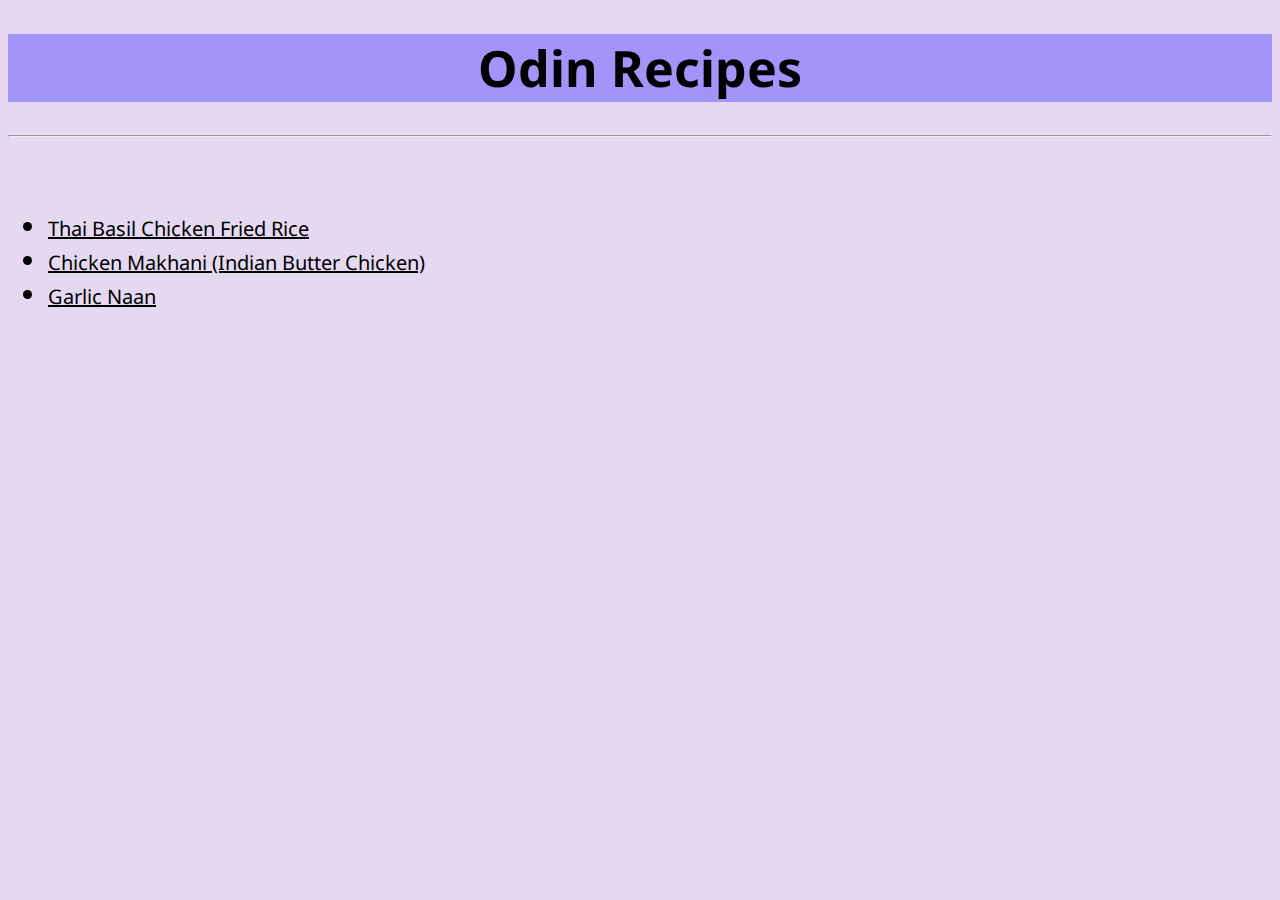
<file: index.html>
<!DOCTYPE html>
<html lang="en">
<head>
    <meta charset="UTF-8">
    <meta name="viewport" content="width=device-width, initial-scale=1.0">
    <title>Document</title>
    <link rel="stylesheet" href="./style.css">
    <link rel="preconnect" href="https://fonts.googleapis.com">
<link rel="preconnect" href="https://fonts.gstatic.com" crossorigin>
<link href="https://fonts.googleapis.com/css2?family=Noto+Sans:ital,wght@0,100..900;1,100..900&display=swap" rel="stylesheet">
</head>
<body class="homepage">
    <h1>Odin Recipes</h1>
    <hr>
    <br>
    <ul>
        <li><a href="./recipes/BasilChickenFriedRice.html">Thai Basil Chicken Fried Rice</a></li>
        <li><a href="./recipes/ButterChicken.html">Chicken Makhani (Indian Butter Chicken)</a></li>
        <li><a href="./recipes/GarlicNaan.html">Garlic Naan</a></li>
    </ul>
</body>
</html>
</file>
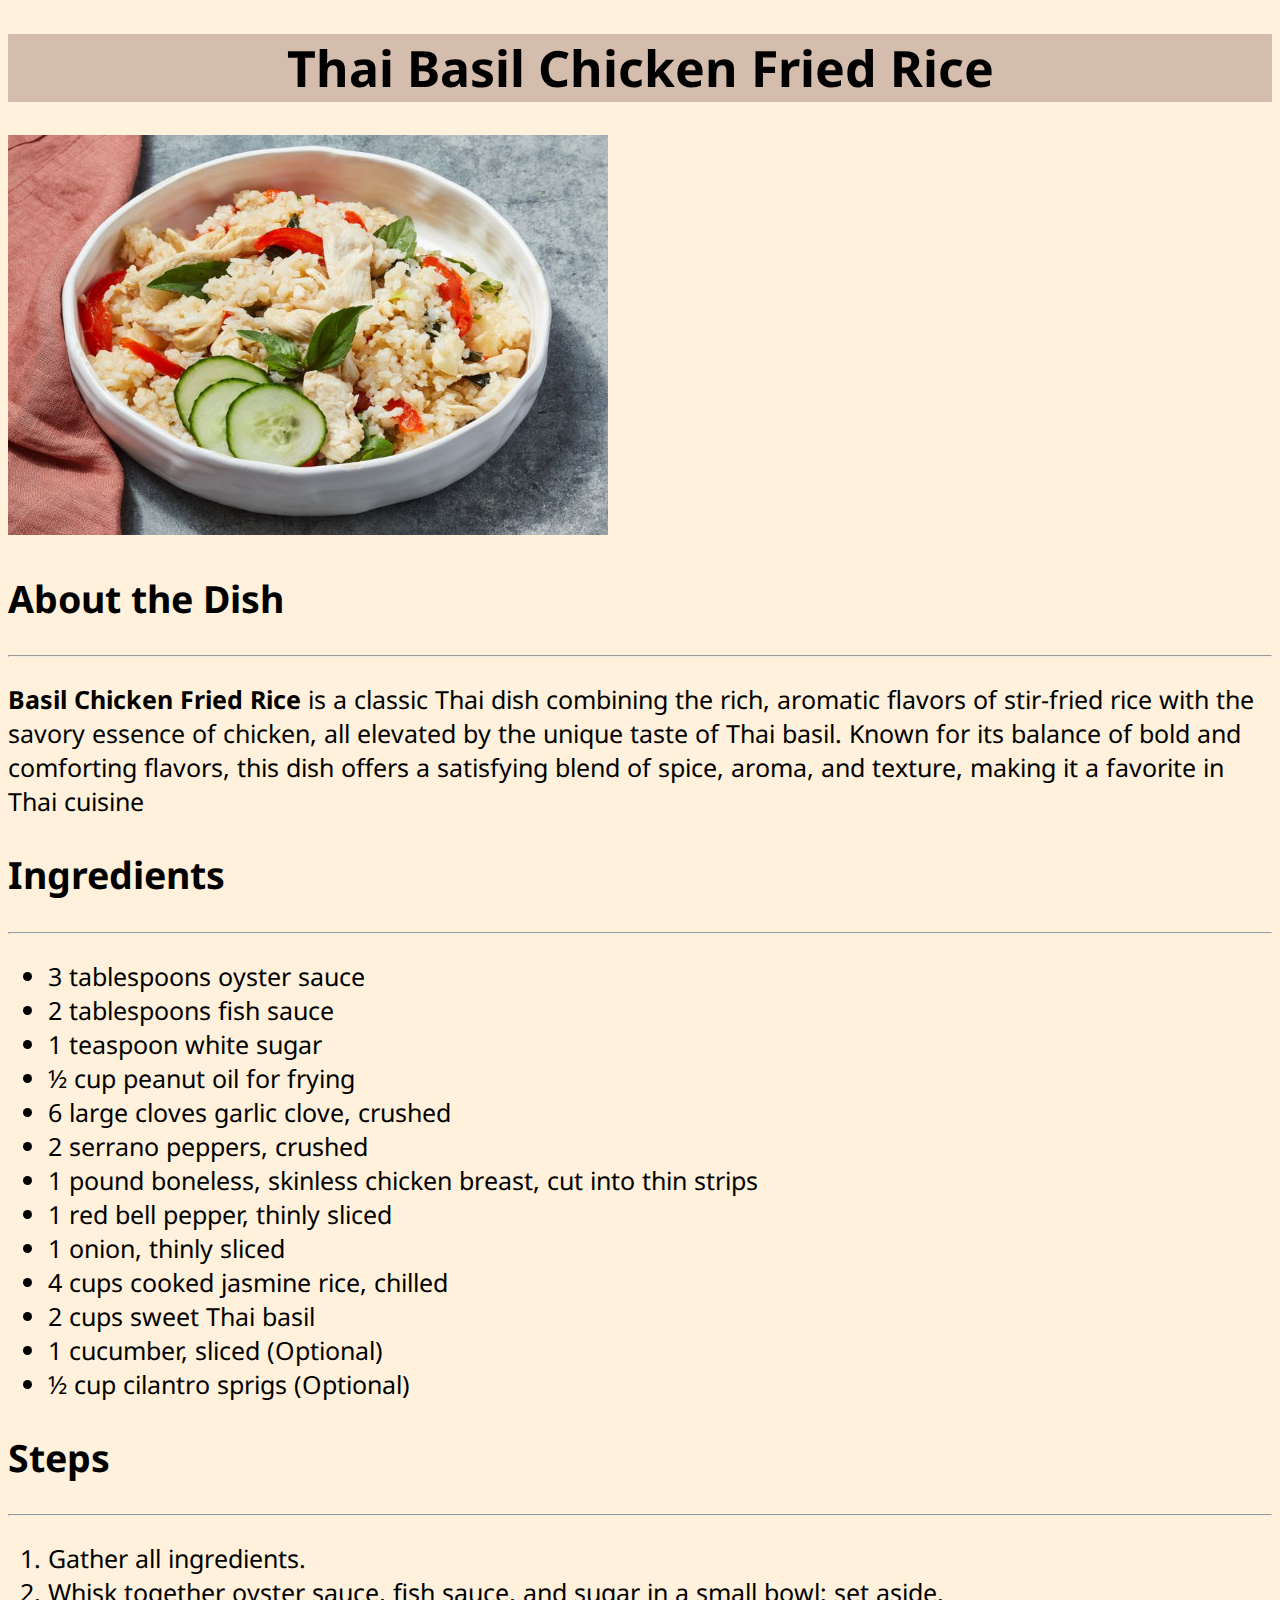
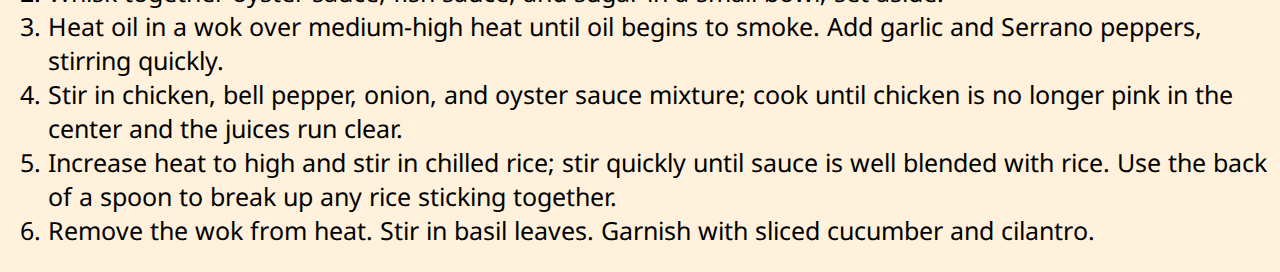
<file: recipes/BasilChickenFriedRice.html>
<!DOCTYPE html>
<html lang="en">
<head>
    <meta charset="UTF-8">
    <meta name="viewport" content="width=device-width, initial-scale=1.0">
    <title>Document</title>
    <link rel="stylesheet" href="../style.css">
    <link rel="preconnect" href="https://fonts.googleapis.com">
    <link rel="preconnect" href="https://fonts.gstatic.com" crossorigin>
    <link href="https://fonts.googleapis.com/css2?family=Noto+Sans:ital,wght@0,100..900;1,100..900&display=swap" rel="stylesheet">
</head>
<body class="BasilChickenFriedRice">
    <h1>Thai Basil Chicken Fried Rice</h1>
    <img src="../images/BasilChickenFiredRice.jpg" height="400" width="600">
    <h2>About the Dish</h2>
    <hr>
    <p><strong>Basil Chicken Fried Rice</strong> is a classic Thai dish combining the rich, aromatic flavors of stir-fried rice with the savory essence of chicken, all elevated by the unique taste of Thai basil. Known for its balance of bold and comforting flavors, this dish offers a satisfying blend of spice, aroma, and texture, making it a favorite in Thai cuisine</p>
    <h2>Ingredients</h2>
    <hr>
    <ul>
        <li>3 tablespoons oyster sauce</li>
        <li>2 tablespoons fish sauce</li>
        <li>1 teaspoon white sugar</li>
        <li> ½ cup peanut oil for frying</li>
        <li>6 large cloves garlic clove, crushed</li>
        <li>2 serrano peppers, crushed</li>
        <li>1 pound boneless, skinless chicken breast, cut into thin strips</li>
        <li>1 red bell pepper, thinly sliced</li>
        <li>1 onion, thinly sliced</li>
        <li>4 cups cooked jasmine rice, chilled</li>
        <li>2 cups sweet Thai basil</li>
        <li>1 cucumber, sliced (Optional)</li>
        <li>½ cup cilantro sprigs (Optional)</li>
    </ul>
    <h2>Steps</h2>
    <hr>
    <ol>
        <li> Gather all ingredients. </li>
        <li> Whisk together oyster sauce, fish sauce, and sugar in a small bowl; set aside.</li>
        <li>Heat oil in a wok over medium-high heat until oil begins to smoke. Add garlic and Serrano peppers, stirring quickly.</li>
        <li>Stir in chicken, bell pepper, onion, and oyster sauce mixture; cook until chicken is no longer pink in the center and the juices run clear.</li>
        <li>Increase heat to high and stir in chilled rice; stir quickly until sauce is well blended with rice. Use the back of a spoon to break up any rice sticking together. </li>
        <li>Remove the wok from heat. Stir in basil leaves. Garnish with sliced cucumber and cilantro. </li> 
    </ol>
</body>
</html>
</file>
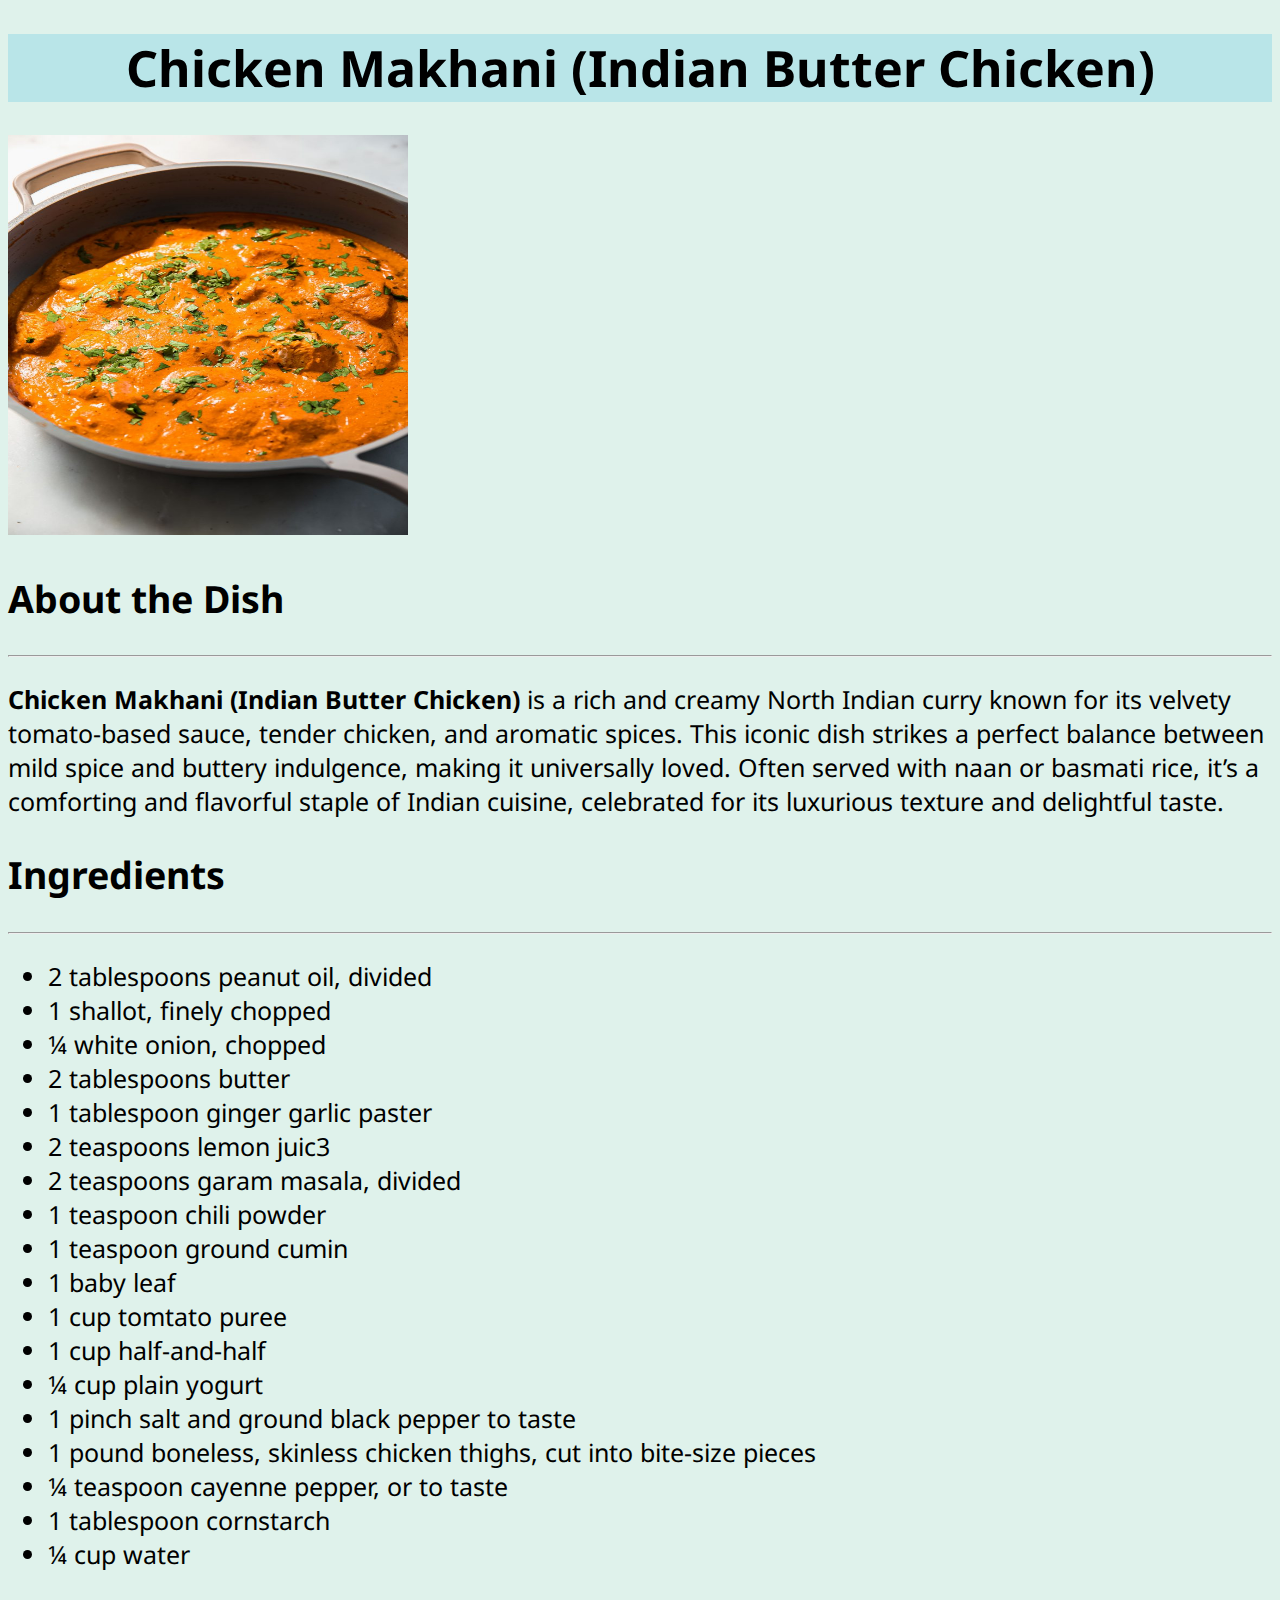
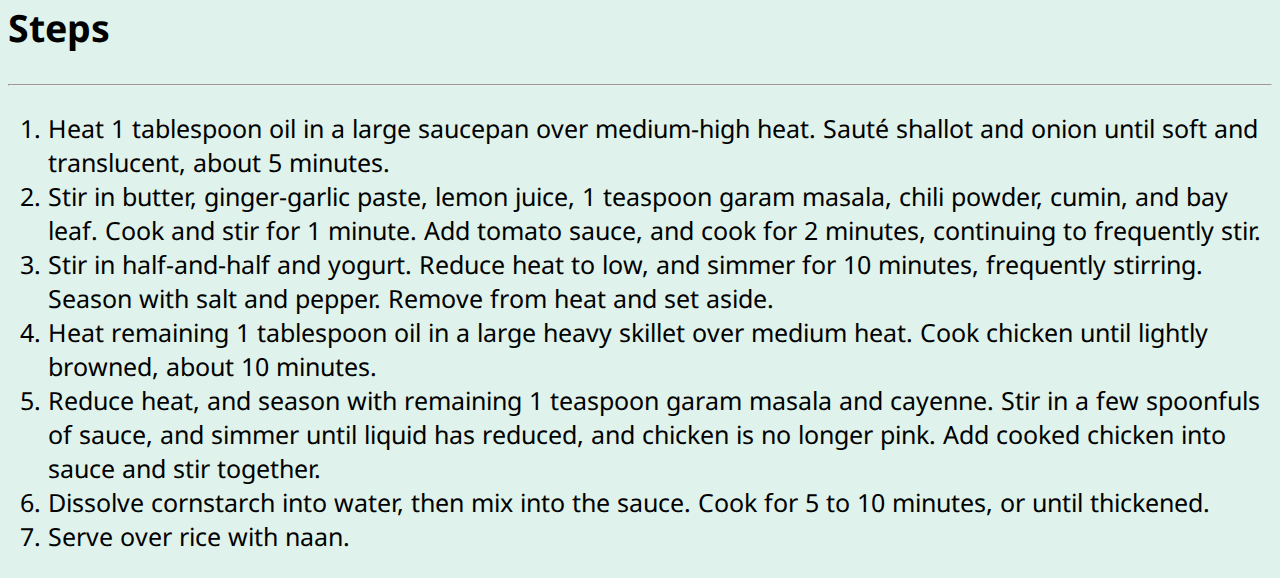
<file: recipes/ButterChicken.html>
<!DOCTYPE html>
<html lang="en">
<head>
    <meta charset="UTF-8">
    <meta name="viewport" content="width=device-width, initial-scale=1.0">
    <title>Butter-Chicken</title>
    <link rel="stylesheet" href="../style.css">
    <link rel="preconnect" href="https://fonts.googleapis.com">
    <link rel="preconnect" href="https://fonts.gstatic.com" crossorigin>
    <link href="https://fonts.googleapis.com/css2?family=Noto+Sans:ital,wght@0,100..900;1,100..900&display=swap" rel="stylesheet">
</head>
<body class="ButterChicken">
    <h1>Chicken Makhani (Indian Butter Chicken)</h1>
    <img src="../images/Butter-Chicker.jpg" height="400" width="400"/>
    <h2>About the Dish</h2>
    <hr>
    <p><strong>Chicken Makhani (Indian Butter Chicken)</strong> is a rich and creamy North Indian curry known for its velvety tomato-based sauce, tender chicken, and aromatic spices. This iconic dish strikes a perfect balance between mild spice and buttery indulgence, making it universally loved. Often served with naan or basmati rice, it’s a comforting and flavorful staple of Indian cuisine, celebrated for its luxurious texture and delightful taste.</p>
    <h2>Ingredients</h2>
    <hr>
    <ul>
        <li>2 tablespoons peanut oil, divided</li>
        <li>1 shallot, finely chopped</li>
        <li>¼ white onion, chopped</li>
        <li>2 tablespoons butter</li>
        <li>1 tablespoon ginger garlic paster</li>
        <li>2 teaspoons lemon juic3</li>
        <li>2 teaspoons garam masala, divided</li>
        <li>1 teaspoon chili powder</li>
        <li>1 teaspoon ground cumin</li>
        <li>1 baby leaf</li>
        <li>1 cup tomtato puree</li>
        <li>1 cup half-and-half</li>
        <li>¼ cup plain yogurt</li>
        <li>1 pinch salt and ground black pepper to taste</li>
        <li>1 pound boneless, skinless chicken thighs, cut into bite-size pieces</li>
        <li>¼ teaspoon cayenne pepper, or to taste</li>
        <li>1 tablespoon cornstarch</li>
        <li>¼ cup water</li>
    </ul>
    <h2>Steps</h2>
    <hr>
    <ol>
        <li>Heat 1 tablespoon oil in a large saucepan over medium-high heat. Sauté shallot and onion until soft and translucent, about 5 minutes.</li>
        <li>Stir in butter, ginger-garlic paste, lemon juice, 1 teaspoon garam masala, chili powder, cumin, and bay leaf. Cook and stir for 1 minute. Add tomato sauce, and cook for 2 minutes, continuing to frequently stir. </li>
        <li>Stir in half-and-half and yogurt. Reduce heat to low, and simmer for 10 minutes, frequently stirring. Season with salt and pepper. Remove from heat and set aside. </li>
        <li>Heat remaining 1 tablespoon oil in a large heavy skillet over medium heat. Cook chicken until lightly browned, about 10 minutes.</li>
        <li>Reduce heat, and season with remaining 1 teaspoon garam masala and cayenne. Stir in a few spoonfuls of sauce, and simmer until liquid has reduced, and chicken is no longer pink. Add cooked chicken into sauce and stir together.</li>
        <li>Dissolve cornstarch into water, then mix into the sauce. Cook for 5 to 10 minutes, or until thickened.</li>
        <li>Serve over rice with naan.</li>
    </ol>
</body>
</html>
</file>
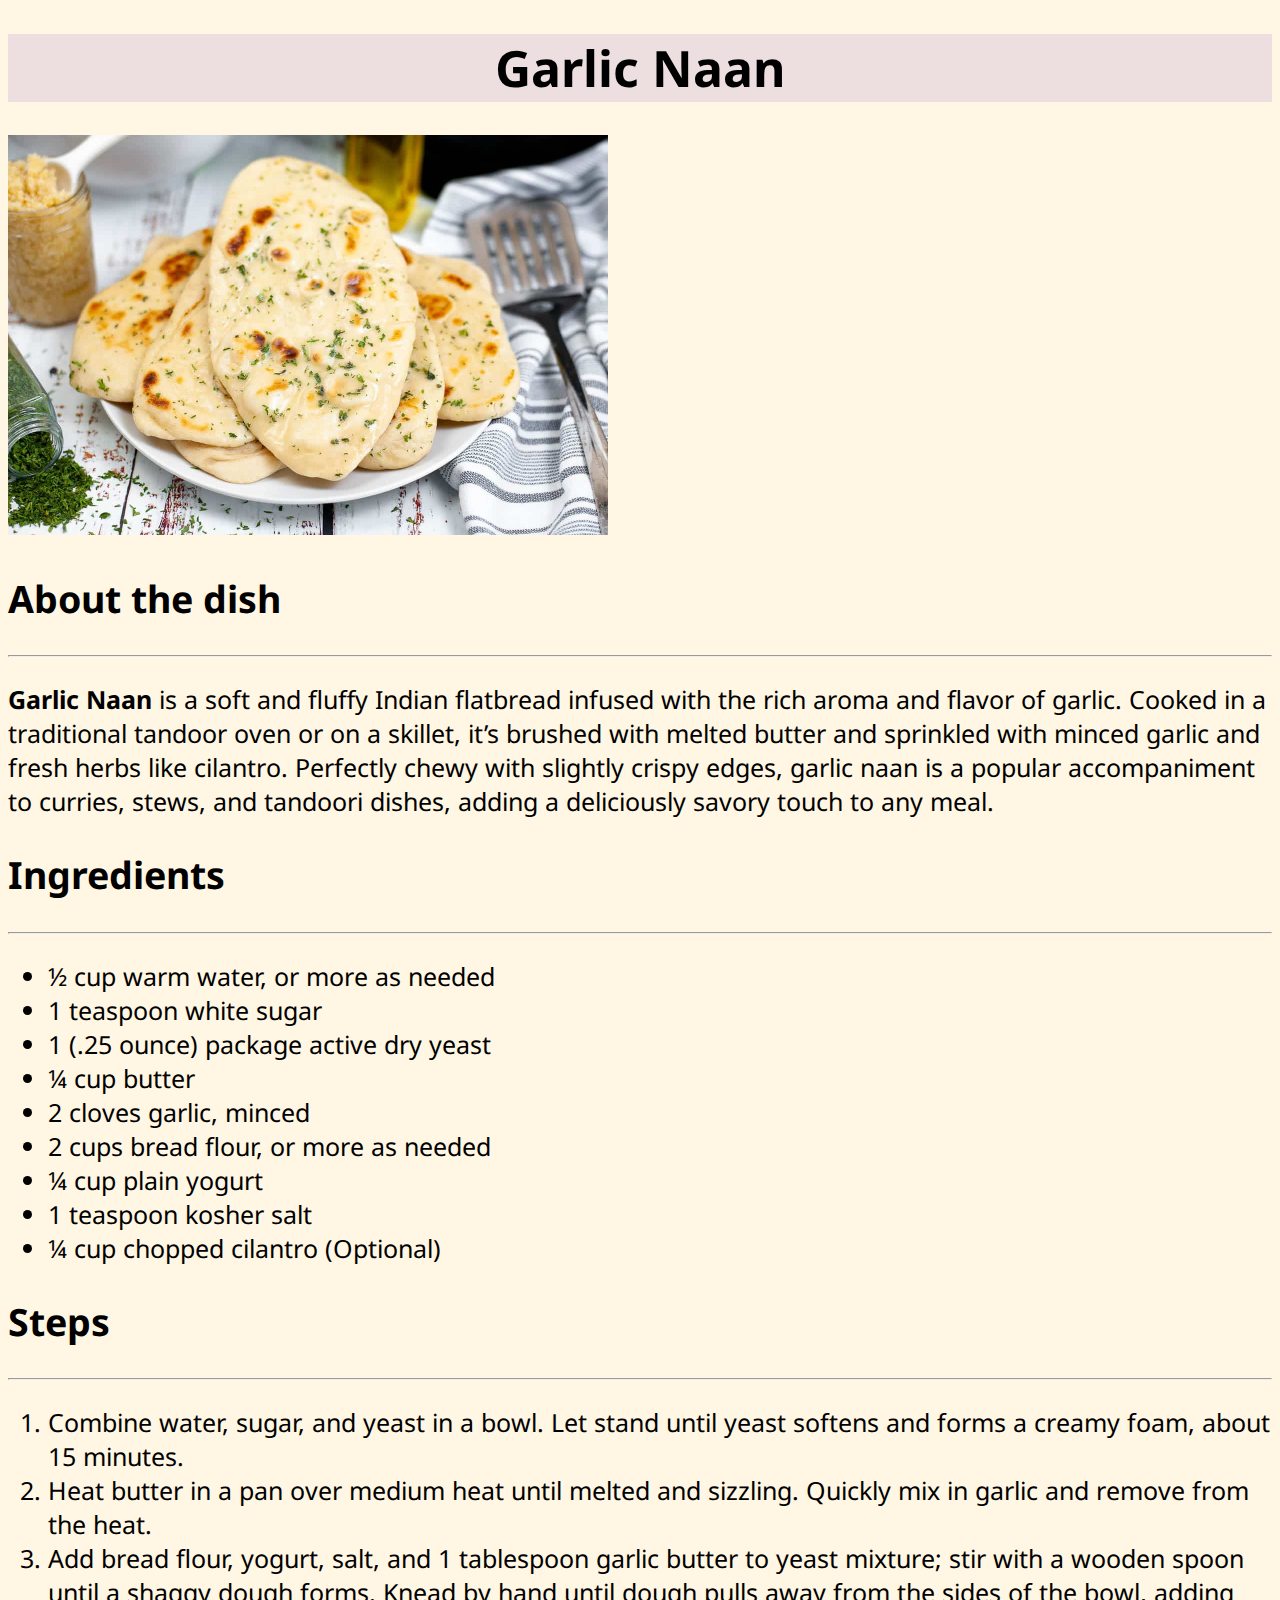
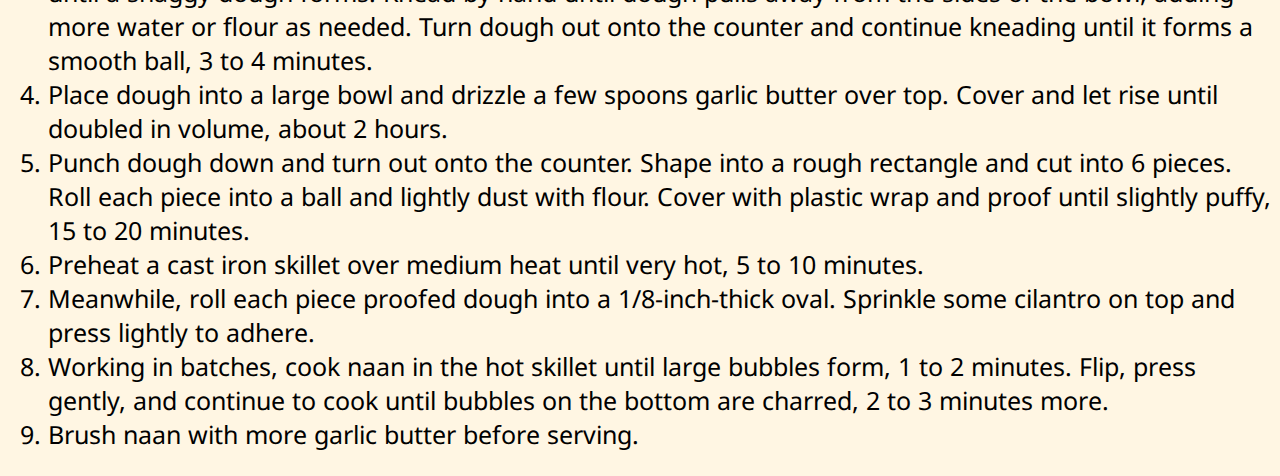
<file: recipes/GarlicNaan.html>
<!DOCTYPE html>
<html lang="en">
<head>
    <meta charset="UTF-8">
    <meta name="viewport" content="width=device-width, initial-scale=1.0">
    <title>Garlic-Naan</title>
    <link rel="stylesheet" href="../style.css">
    <link rel="preconnect" href="https://fonts.googleapis.com">
    <link rel="preconnect" href="https://fonts.gstatic.com" crossorigin>
    <link href="https://fonts.googleapis.com/css2?family=Noto+Sans:ital,wght@0,100..900;1,100..900&display=swap" rel="stylesheet">
</head>
<body class="GarlicNaan">
    <h1>Garlic Naan</h1>
    <img src="../images/garlic-naan.jpg" height="400" width="600"/>
    <h2>About the dish</h2>
    <hr>
    <p><strong>Garlic Naan</strong> is a soft and fluffy Indian flatbread infused with the rich aroma and flavor of garlic. Cooked in a traditional tandoor oven or on a skillet, it’s brushed with melted butter and sprinkled with minced garlic and fresh herbs like cilantro. Perfectly chewy with slightly crispy edges, garlic naan is a popular accompaniment to curries, stews, and tandoori dishes, adding a deliciously savory touch to any meal.</p>
    <h2>Ingredients</h2>
    <hr>
    <ul>
        <li>½ cup warm water, or more as needed</li>
        <li>1 teaspoon white sugar</li>
        <li>1 (.25 ounce) package active dry yeast</li>
        <li>¼ cup butter</li>
        <li>2 cloves garlic, minced</li>
        <li>2 cups bread flour, or more as needed</li>
        <li>¼ cup plain yogurt</li>
        <li>1 teaspoon kosher salt</li>
        <li>¼ cup chopped cilantro (Optional)</li>
    </ul>
    <h2>Steps</h2>
    <hr>
    <ol>
        <li>Combine water, sugar, and yeast in a bowl. Let stand until yeast softens and forms a creamy foam, about 15 minutes.</li>
        <li>Heat butter in a pan over medium heat until melted and sizzling. Quickly mix in garlic and remove from the heat.</li>
        <li>Add bread flour, yogurt, salt, and 1 tablespoon garlic butter to yeast mixture; stir with a wooden spoon until a shaggy dough forms. Knead by hand until dough pulls away from the sides of the bowl, adding more water or flour as needed. Turn dough out onto the counter and continue kneading until it forms a smooth ball, 3 to 4 minutes.</li>
        <li>Place dough into a large bowl and drizzle a few spoons garlic butter over top. Cover and let rise until doubled in volume, about 2 hours.</li>
        <li>Punch dough down and turn out onto the counter. Shape into a rough rectangle and cut into 6 pieces. Roll each piece into a ball and lightly dust with flour. Cover with plastic wrap and proof until slightly puffy, 15 to 20 minutes.</li>
        <li>Preheat a cast iron skillet over medium heat until very hot, 5 to 10 minutes.</li>
        <li>Meanwhile, roll each piece proofed dough into a 1/8-inch-thick oval. Sprinkle some cilantro on top and press lightly to adhere.</li>
        <li>Working in batches, cook naan in the hot skillet until large bubbles form, 1 to 2 minutes. Flip, press gently, and continue to cook until bubbles on the bottom are charred, 2 to 3 minutes more.</li>
        <li>Brush naan with more garlic butter before serving.</li>
    </ol>
</body>
</html>
</file>
<file: style.css>
.homepage{
    font-size: 25px;
    background-color: #E5D9F2;
    font-family: "Noto Sans", sans-serif;
}
.homepage h1{
    background-color: #A294F9;
    text-align: center;
}
a{
    color:black;
    font-size: 20px;
}

.BasilChickenFriedRice{
    font-size: 25px;
    background-color: #FFF1DB;
    font-family: "Noto Sans", sans-serif;
}
.BasilChickenFriedRice h1{
    background-color: #D4BDAC;
    text-align: center;
}

.GarlicNaan{
    font-size: 25px;
    background-color: #FFF6E3;
    font-family: "Noto Sans", sans-serif;
}
.GarlicNaan h1{
    background-color: #EDDFE0;
    text-align: center;
}

.ButterChicken{
    font-size: 25px;
    background-color: #DFF2EB;
    font-family: "Noto Sans", sans-serif;
}
.ButterChicken h1{
    background-color: #B9E5E8;
    text-align: center;
}
</file>
